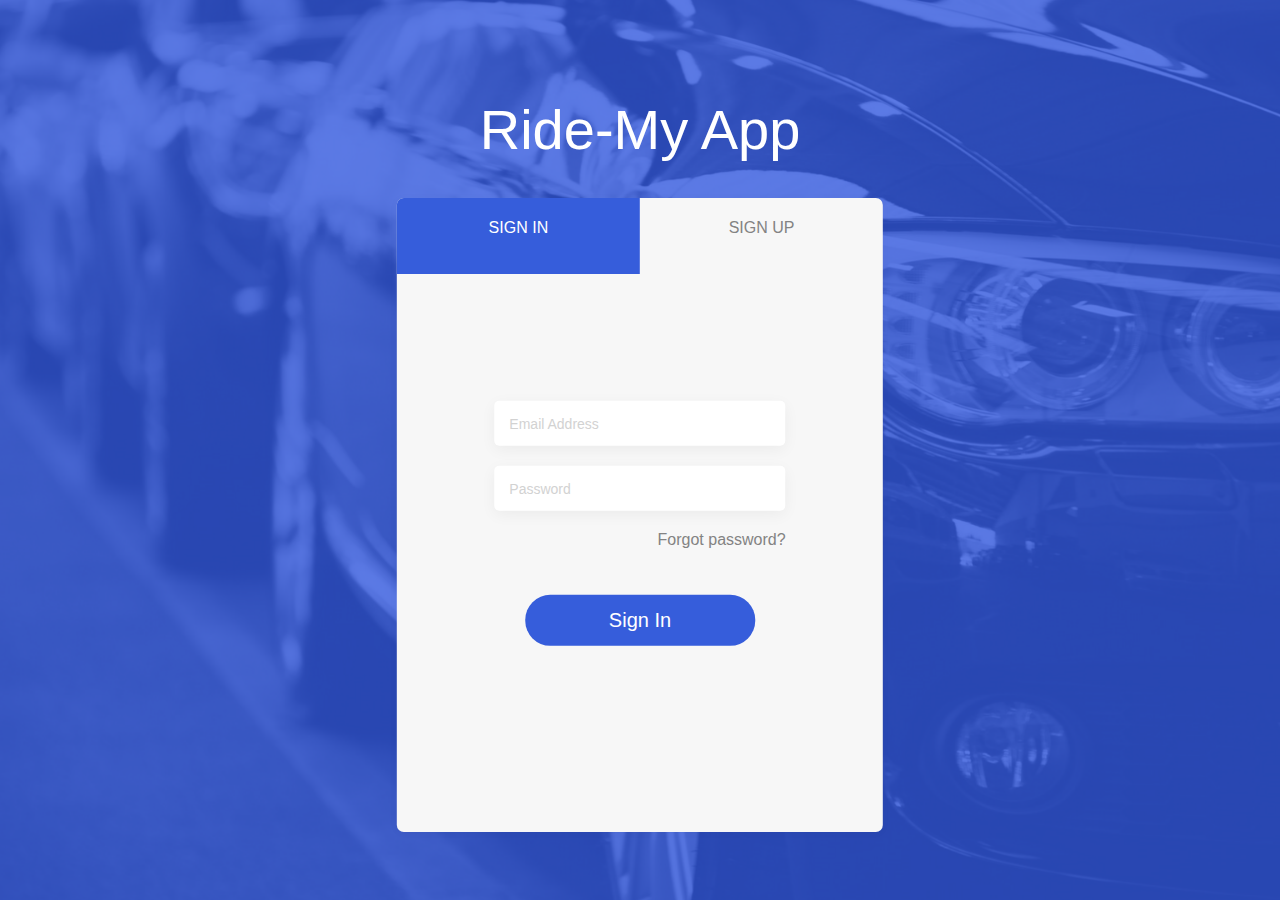
<file: index.html>
<!doctype html>
<html>
<head>
<meta name="viewport" content="width=device-width, initial-scale=1.0">
<title>Ride_My_App</title>
<link href="Style.css" rel="stylesheet" type="text/css">
</head>

<body>

<div id="bgContainer">
	
	<div id="signupWin">
	
	<div class="TopSbar">
		
	Ride-My App	
		
	</div>
	
	<div class="BottomSbar">
		
		<div class="SelectTab">
			
			<a href="index.html">
			<div class="Op1">
			
			sign in
				
			</div>
			</a>
			
			<a href="SignUp.html">
			<div class="Op2">
			
			sign up
				
			</div>
			</a>
			
		</div>
		
		<div class="OptionsTab">
		
			<div class="LoginForm">
				
				

				<table width="80%" border="0" cellspacing="10" cellpadding="2" class="CTB">
				  <tbody>
					<tr>
					  <td>
						
						<input type="text" name="email" class="TBx" placeholder="Email Address">
						
						
						
						</td>
					</tr>
					<tr>
					  <td>
						
						<input type="text" name="password" class="TBx" placeholder="Password">
						
						
						
						</td>
					</tr>
					<tr>
					  <td align="right" class="Bcolor">Forgot password?</td>
					</tr>
					<tr>
					  <td>&nbsp;</td>
					</tr>
					<tr>
					  <td align="center">
						
						<a href="Offer.html">
						<input type="submit" name="sign_in" value="Sign In" class="BTN" />
					</a>
						
						</td>
					</tr>
				  </tbody>
				</table>
				

			</div>
			
			
		</div>
		
		
		
	</div>
		
		
		
		
	</div>
	
	
</div>



</body>
</html>
</file>
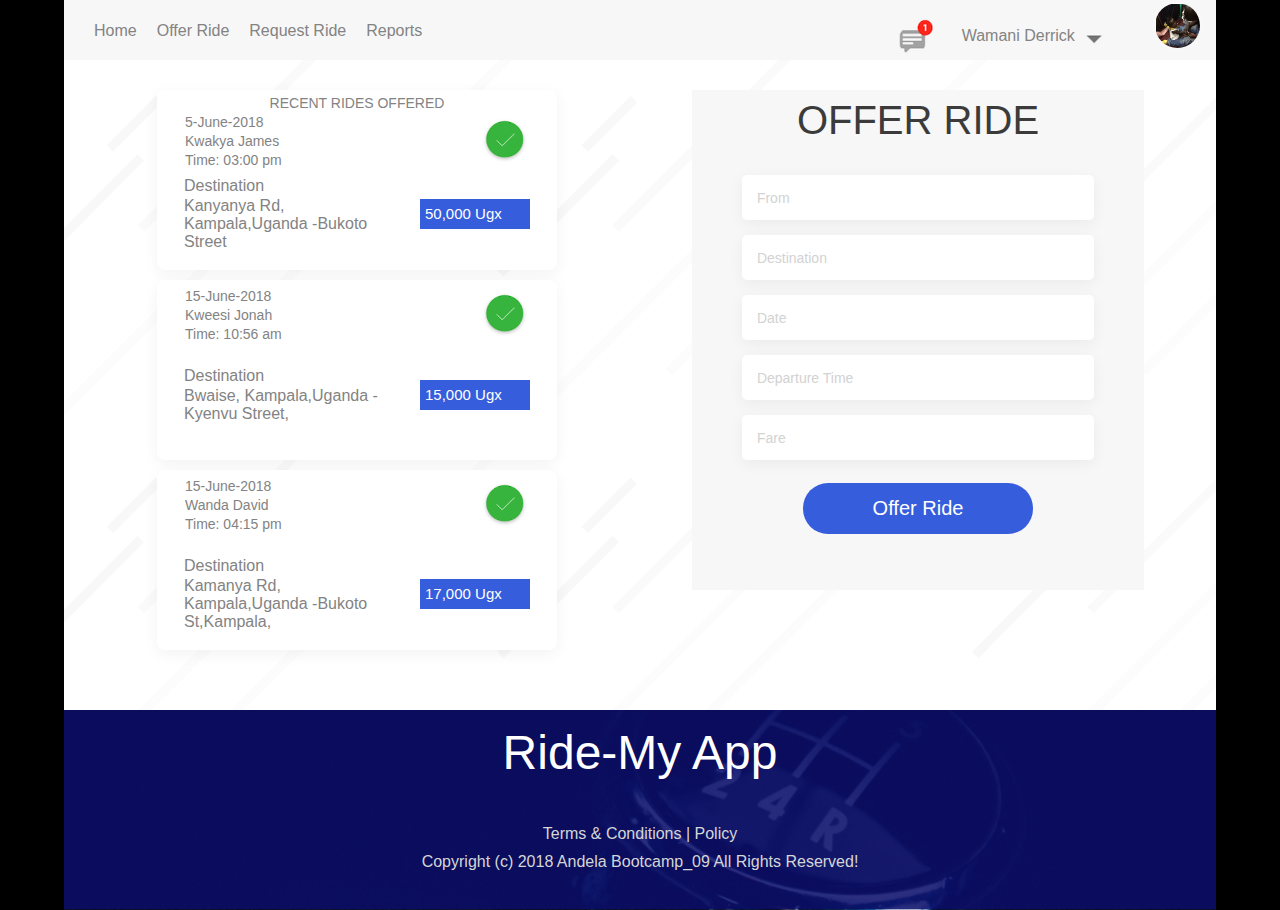
<file: Offer.html>
<!doctype html>
<html>
<head>
<meta name="viewport" content="width=device-width, initial-scale=1.0">
<title>Template</title>
<link href="Gen.css" rel="stylesheet" type="text/css">

</head>

<body>


<div id="Bwrapper" align="center">
	
	<div id="navb">
		<div id="navMenu">


<ul>
  <li><a class="active" href="index.html">Home</a></li>
  <li><a href="Offer.html">Offer Ride</a></li>
  <li><a href="Requests.html">Request Ride</a></li>
  <li><a href="#about">Reports</a></li>
</ul>





		</div>
		<div id="iconSec">
<table width="75%" border="0" cellspacing="0" cellpadding="0">
  <tbody>
    <tr>
      <td width="25%" class="MsgIcn" align="right">
		
     <img src="Images/msg.png" width="45" height="46">
     
     </td>
      <td width="50%" align="right" class="TLine">
		
    <div class="nameArea"> 
    
    Wamani Derrick
    
    </div>
    
     <div class="ImArea"> 
     
     <img src="Images/arrow.png" class="cImg">
     
     </div>
     
     
     </td>
      <td width="25%" class="photo-holder">
      	
      	<img src="Images/user.JPG" width="45" height="45">
      	
      </td>
    </tr>
  </tbody>
</table>



		</div>
	
	
	
	</div>


	<div id="midContainer">
	<div id="InnermidContainer">

	<div id="LeftContainer">

	<div id="InfoBox">

		<div id="upInfoBox">
		

			RECENT RIDES OFFERED


			

<table width="100%" border="0" cellspacing="3" cellpadding="2">
  <tbody>
    <tr>
      <td width="60%">5-June-2018</td>
      <td width="40%" rowspan="3" align="right">
		
   <img src="Images/tick.png" width="48" height="45">
   
   
   </td>
    </tr>
    <tr>
      <td>Kwakya James</td>
      </tr>
    <tr>
      <td>Time: 03:00 pm</td>
      </tr>
  </tbody>
</table>


	</div>
	
		<div id="DwnInfoBox">

<table width="100%" border="0" cellspacing="2" cellpadding="2">
  <tbody>
    <tr>
      <td width="60%" style="color: #838383">Destination</td>
      <td width="40%" rowspan="2">
		
   <div class="Price">
   	
   	50,000 Ugx
   	
   </div>
   
   		</td>
    </tr>
    <tr>
      <td style="color: #838383">Kanyanya Rd, Kampala,Uganda -Bukoto Street</td>
      </tr>
  </tbody>
</table>


	</div>


	</div>

	<div id="InfoBox">

		<div id="upInfoBox">

<table width="100%" border="0" cellspacing="3" cellpadding="2">
  <tbody>
    <tr>
      <td width="60%">15-June-2018</td>
      <td width="40%" rowspan="3" align="right">
		
   <img src="Images/tick.png" width="48" height="45">
   
   
   </td>
    </tr>
    <tr>
      <td>Kweesi Jonah</td>
      </tr>
    <tr>
      <td>Time: 10:56 am</td>
      </tr>
  </tbody>
</table>


	</div>
	
		<div id="DwnInfoBox">

<table width="100%" border="0" cellspacing="2" cellpadding="2">
  <tbody>
    <tr>
      <td width="60%" style="color: #838383">Destination</td>
      <td width="40%" rowspan="2">
		
   <div class="Price">
   	
   	15,000 Ugx
   	
   </div>
   
   		</td>
    </tr>
    <tr>
      <td style="color: #838383">Bwaise, Kampala,Uganda -Kyenvu Street,</td>
      </tr>
  </tbody>
</table>


	</div>


	</div>
	
	<div id="InfoBox">

		<div id="upInfoBox">

<table width="100%" border="0" cellspacing="3" cellpadding="2">
  <tbody>
    <tr>
      <td width="60%">15-June-2018</td>
      <td width="40%" rowspan="3" align="right">
		
   <img src="Images/tick.png" width="48" height="45">
   
   
   </td>
    </tr>
    <tr>
      <td>Wanda David</td>
      </tr>
    <tr>
      <td>Time: 04:15 pm</td>
      </tr>
  </tbody>
</table>


	</div>
	
		<div id="DwnInfoBox">

<table width="100%" border="0" cellspacing="2" cellpadding="2">
  <tbody>
    <tr>
      <td width="60%" style="color: #838383">Destination</td>
      <td width="40%" rowspan="2">
		
   <div class="Price">
   	
   	17,000 Ugx
   	
   </div>
   
   		</td>
    </tr>
    <tr>
      <td style="color: #838383">Kamanya Rd, Kampala,Uganda -Bukoto St,Kampala,</td>
      </tr>
  </tbody>
</table>


	</div>


	</div>


	</div>
	
	<div id="RitContainer">

			<div id="OfferRide">

				<div id="RideTitle">

			OFFER RIDE


			</div>
				<div id="RideForm">

			<table width="80%" border="0" cellspacing="5" cellpadding="2" class="CTB">
				  <tbody>
					<tr>
					  <td>
						
						<input type="text" name="WhereFrom" class="TBx" placeholder="From">
						
						
						
						</td>
					</tr>
					<tr>
					  <td>
						
						<input type="text" name="destinaton" class="TBx" placeholder="Destination">
						
						
						
						</td>
					</tr>
					
						<tr>
					  <td>
						
						<input type="text" name="Date" class="TBx" placeholder="Date">
						
						
						
						</td>
					</tr>
					<tr>
					  <td>
						
						<input type="text" name="time" class="TBx" placeholder="Departure Time">
						
						
						
						</td>
					</tr>
					
						<tr>
					  <td>
						
						<input type="text" name="fare" class="TBx" placeholder="Fare">
						
						
						
						</td>
					</tr>
					
<!--
					<tr>
					  <td align="right" class="Bcolor">Forgot password?</td>
					</tr>
-->
					<tr>
					  <td align="center">
						
						<input type="submit" name="sign_in" value="Offer Ride" class="BTN" />
						
						
						</td>
					</tr>
				  </tbody>
				</table>


			</div>


			</div>


	</div>

		</div>
	</div>

	<div id="footer">

<div class="fBG">

		<div class="Ftitle" align="center">

	Ride-My App
	

		</div>

		<div class="middleF">
Terms &amp; Conditions | Policy



		</div>
		
		<div class="BottleF">
		
		<table width="100%" border="0" cellspacing="0" cellpadding="2">
  <tbody>
    <tr>
      <td width="25%">&nbsp;</td>
      <td width="50%" align="center">Copyright (c)  2018 Andela Bootcamp_09  All Rights Reserved!</td>
      <td width="25%">&nbsp;</td>
    </tr>
  </tbody>
</table>




		</div>
	
	
</div>


	</div>
	
	
</div>


</body>
</html>
</file>
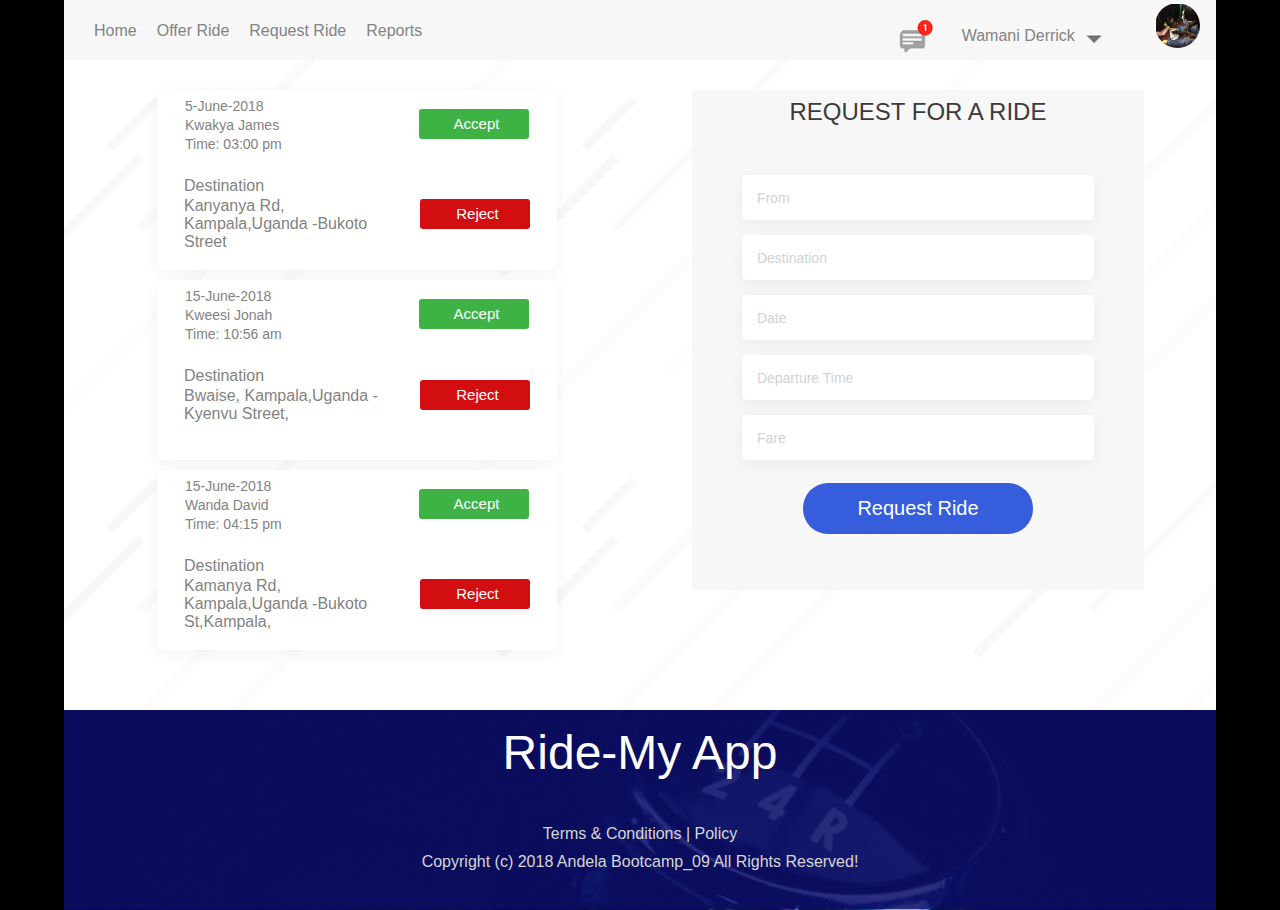
<file: Requests.html>
<!doctype html>
<html>
<head>
<meta name="viewport" content="width=device-width, initial-scale=1.0">
<title>Template</title>
<link href="Gen.css" rel="stylesheet" type="text/css">

</head>

<body>


<div id="Bwrapper" align="center">
	
	<div id="navb">
		<div id="navMenu">


<ul>
  <li><a class="active" href="index.html">Home</a></li>
  <li><a href="Offer.html">Offer Ride</a></li>
  <li><a href="Requests.html">Request Ride</a></li>
  <li><a href="#about">Reports</a></li>
</ul>





		</div>
		<div id="iconSec">
<table width="75%" border="0" cellspacing="0" cellpadding="0">
  <tbody>
    <tr>
      <td width="25%" class="MsgIcn" align="right">
		
     <img src="Images/msg.png" width="45" height="46">
     
     </td>
      <td width="50%" align="right" class="TLine">
		
    <div class="nameArea"> 
    
    Wamani Derrick
    
    </div>
    
     <div class="ImArea"> 
     
     <img src="Images/arrow.png" class="cImg">
     
     </div>
     
     
     </td>
      <td width="25%" class="photo-holder">
      	
      	<img src="Images/user.JPG" width="45" height="45">
      	
      </td>
    </tr>
  </tbody>
</table>



		</div>
	
	
	
	</div>


	<div id="midContainer">
	<div id="InnermidContainer">

	<div id="LeftContainer">

	<div id="InfoBox">

		<div id="upInfoBox">

<table width="100%" border="0" cellspacing="3" cellpadding="2">
  <tbody>
    <tr>
      <td width="60%">5-June-2018</td>
      <td width="40%" rowspan="3" align="center">
		
   <div class="Accpt">
   	
   	Accept
   	
   </div>
   
 
   
   
   </td>
    </tr>
    <tr>
      <td>Kwakya James</td>
      </tr>
    <tr>
      <td>Time: 03:00 pm</td>
      </tr>
  </tbody>
</table>


	</div>
	
		<div id="DwnInfoBox">

<table width="100%" border="0" cellspacing="2" cellpadding="2">
  <tbody>
    <tr>
      <td width="60%" style="color: #838383">Destination</td>
      <td width="40%" rowspan="2">
		
      <div class="Rejct" align="center">
   	
   	Reject
   	
   </div>
   
   		</td>
    </tr>
    <tr>
      <td style="color: #838383">Kanyanya Rd, Kampala,Uganda -Bukoto Street</td>
      </tr>
  </tbody>
</table>


	</div>


	</div>

	<div id="InfoBox">

		<div id="upInfoBox">

<table width="100%" border="0" cellspacing="3" cellpadding="2">
  <tbody>
    <tr>
      <td width="60%">15-June-2018</td>
      <td width="40%" rowspan="3" align="center">
		
   <div class="Accpt">
   	
   	Accept
   	
   </div>
   
   
   </td>
    </tr>
    <tr>
      <td>Kweesi Jonah</td>
      </tr>
    <tr>
      <td>Time: 10:56 am</td>
      </tr>
  </tbody>
</table>


	</div>
	
		<div id="DwnInfoBox">

<table width="100%" border="0" cellspacing="2" cellpadding="2">
  <tbody>
    <tr>
      <td width="60%" style="color: #838383">Destination</td>
      <td width="40%" rowspan="2">
		
     <div class="Rejct" align="center">
   	
   	Reject
   	
   </div>
   
   		</td>
    </tr>
    <tr>
      <td style="color: #838383">Bwaise, Kampala,Uganda -Kyenvu Street,</td>
      </tr>
  </tbody>
</table>


	</div>


	</div>
	
	<div id="InfoBox">

		<div id="upInfoBox">

<table width="100%" border="0" cellspacing="3" cellpadding="2">
  <tbody>
    <tr>
      <td width="60%">15-June-2018</td>
      <td width="40%" rowspan="3" align="center">
		
  <div class="Accpt">
   	
   	Accept
   	
   </div>
   
   
   </td>
    </tr>
    <tr>
      <td>Wanda David</td>
      </tr>
    <tr>
      <td>Time: 04:15 pm</td>
      </tr>
  </tbody>
</table>


	</div>
	
		<div id="DwnInfoBox">

<table width="100%" border="0" cellspacing="2" cellpadding="2">
  <tbody>
    <tr>
      <td width="60%" style="color: #838383">Destination</td>
      <td width="40%" rowspan="2">
		
        <div class="Rejct" align="center">
   	
   	Reject
   	
   </div>
   
   		</td>
    </tr>
    <tr>
      <td style="color: #838383">Kamanya Rd, Kampala,Uganda -Bukoto St,Kampala,</td>
      </tr>
  </tbody>
</table>


	</div>


	</div>


	</div>
	
	<div id="RitContainer">

			<div id="OfferRide">

				<div id="RideTitle2">

			REQUEST FOR A RIDE


			</div>
				<div id="RideForm">

			<table width="80%" border="0" cellspacing="5" cellpadding="2" class="CTB">
				  <tbody>
					<tr>
					  <td>
						
						<input type="text" name="WhereFrom" class="TBx" placeholder="From">
						
						
						
						</td>
					</tr>
					<tr>
					  <td>
						
						<input type="text" name="destinaton" class="TBx" placeholder="Destination">
						
						
						
						</td>
					</tr>
					
						<tr>
					  <td>
						
						<input type="text" name="Date" class="TBx" placeholder="Date">
						
						
						
						</td>
					</tr>
					<tr>
					  <td>
						
						<input type="text" name="time" class="TBx" placeholder="Departure Time">
						
						
						
						</td>
					</tr>
					
						<tr>
					  <td>
						
						<input type="text" name="fare" class="TBx" placeholder="Fare">
						
						
						
						</td>
					</tr>
					
<!--
					<tr>
					  <td align="right" class="Bcolor">Forgot password?</td>
					</tr>
-->
					<tr>
					  <td align="center">
						
						<input type="submit" name="sign_in" value="Request Ride" class="BTN" />
						
						
						</td>
					</tr>
				  </tbody>
				</table>


			</div>


			</div>


	</div>

		</div>
	</div>

	<div id="footer">

<div class="fBG">

		<div class="Ftitle" align="center">

	Ride-My App
	

		</div>

		<div class="middleF">
Terms &amp; Conditions | Policy



		</div>
		
		<div class="BottleF">
		
		<table width="100%" border="0" cellspacing="0" cellpadding="2">
  <tbody>
    <tr>
      <td width="25%">&nbsp;</td>
      <td width="50%" align="center">Copyright (c)  2018 Andela Bootcamp_09  All Rights Reserved!</td>
      <td width="25%">&nbsp;</td>
    </tr>
  </tbody>
</table>




		</div>
	
	
</div>


	</div>
	
	
</div>


</body>
</html>
</file>
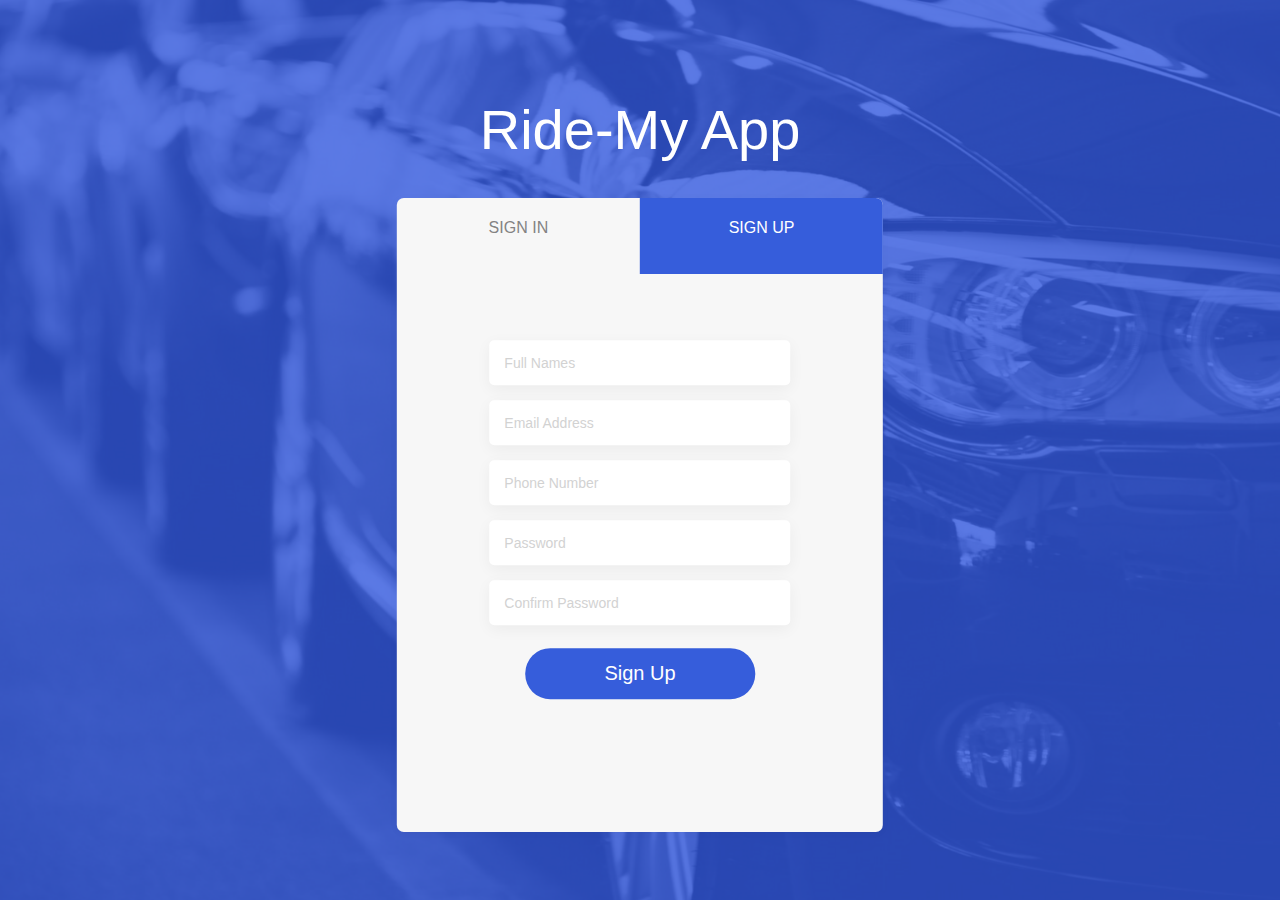
<file: SignUp.html>
<!doctype html>
<html>
<head>
<meta name="viewport" content="width=device-width, initial-scale=1.0">
<title>Ride_My_App</title>
<link href="Style.css" rel="stylesheet" type="text/css">
</head>

<body>

<div id="bgContainer">
	
	<div id="signupWin">
	
	<div class="TopSbar">
		
	Ride-My App	
		
	</div>
	
	<div class="BottomSbar">
		
		<div class="SelectTab">
		
		<a href="index.html">
			<div class="Op3">
			
			sign in
				
			</div>
			</a>
			
			<a href="SignUp.html">
			<div class="Op4">
			
			sign up
				
			</div>
			</a>
			
		</div>
		
		<div class="OptionsTab">
		
			<div class="LoginForm2">
				
				

				<table width="80%" border="0" cellspacing="5" cellpadding="2" class="CTB">
				  <tbody>
					<tr>
					  <td>
						
						<input type="text" name="Fnames" class="TBx" placeholder="Full Names">
						
						
						
						</td>
					</tr>
					<tr>
					  <td>
						
						<input type="text" name="email" class="TBx" placeholder="Email Address">
						
						
						
						</td>
					</tr>
					
						<tr>
					  <td>
						
						<input type="text" name="contact" class="TBx" placeholder="Phone Number">
						
						
						
						</td>
					</tr>
					<tr>
					  <td>
						
						<input type="text" name="password" class="TBx" placeholder="Password">
						
						
						
						</td>
					</tr>
					
						<tr>
					  <td>
						
						<input type="text" name="cpassword" class="TBx" placeholder="Confirm Password">
						
						
						
						</td>
					</tr>
					
<!--
					<tr>
					  <td align="right" class="Bcolor">Forgot password?</td>
					</tr>
-->
					<tr>
					  <td align="center">
						
						<a href="Offer.html">
						<input type="submit" name="sign_in" value="Sign Up" class="BTN" />
						</a>
						
						</td>
					</tr>
				  </tbody>
				</table>
				

			</div>
			
			
		</div>
		
		
		
	</div>
		
		
		
		
	</div>
	
	
</div>



</body>
</html>
</file>
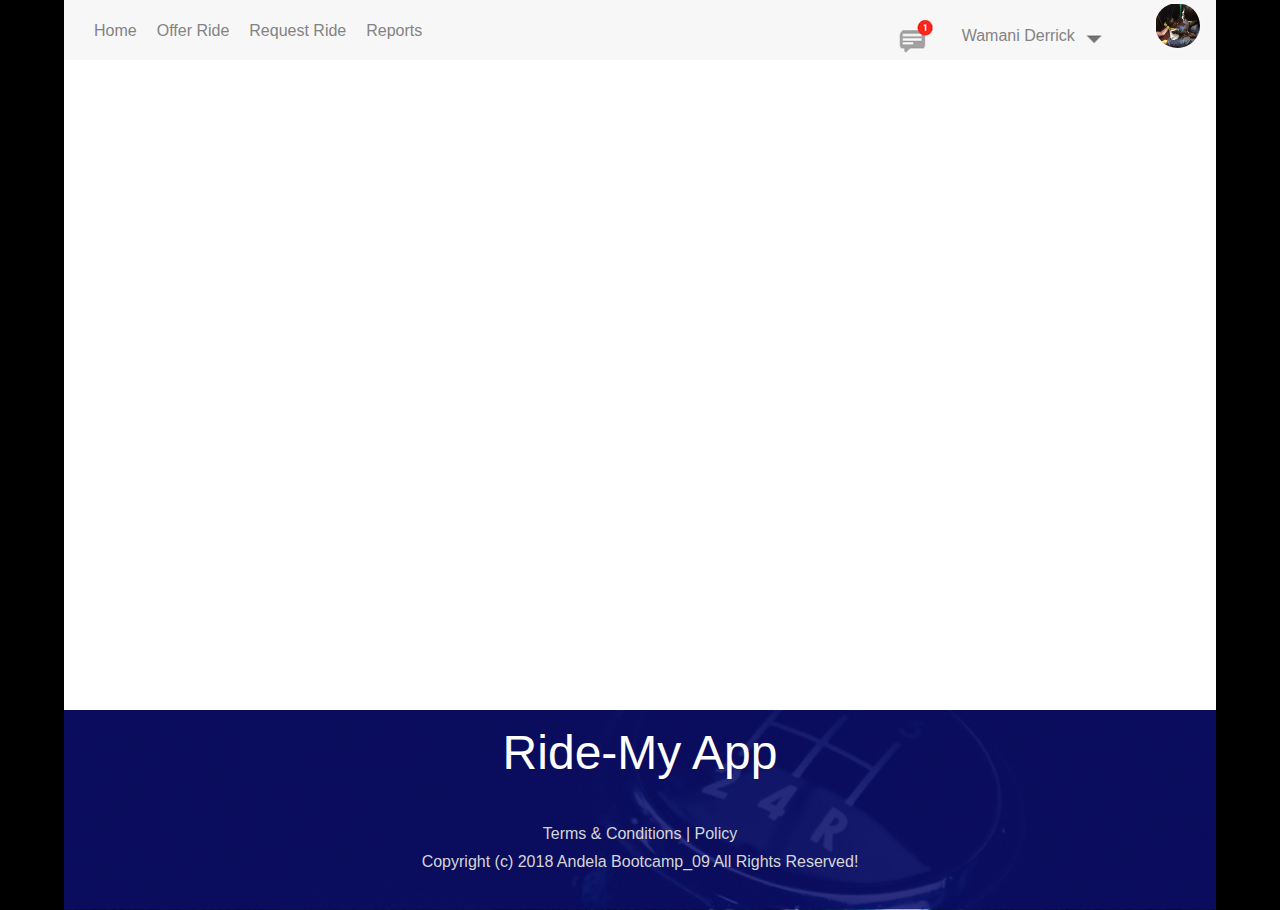
<file: Template.html>
<!doctype html>
<html>
<head>
<meta name="viewport" content="width=device-width, initial-scale=1.0">
<title>Template</title>
<link href="Gen.css" rel="stylesheet" type="text/css">

</head>

<body>


<div id="Bwrapper" align="center">
	
	<div id="navb">
		<div id="navMenu">


<ul>
  <li><a class="active" href="index.html">Home</a></li>
  <li><a href="Offer.html">Offer Ride</a></li>
  <li><a href="Requests.html">Request Ride</a></li>
  <li><a href="#about">Reports</a></li>
</ul>





		</div>
		<div id="iconSec">
<table width="75%" border="0" cellspacing="0" cellpadding="0">
  <tbody>
    <tr>
      <td width="25%" class="MsgIcn" align="right">
		
     <img src="Images/msg.png" width="45" height="46">
     
     </td>
      <td width="50%" align="right" class="TLine">
		
    <div class="nameArea"> 
    
    Wamani Derrick
    
    </div>
    
     <div class="ImArea"> 
     
     <img src="Images/arrow.png" class="cImg">
     
     </div>
     
     
     </td>
      <td width="25%" class="photo-holder">
      	
      	<img src="Images/user.JPG" width="45" height="45">
      	
      </td>
    </tr>
  </tbody>
</table>



		</div>
	
	
	
	</div>


	<div id="midContainer">




	</div>

	<div id="footer">

<div class="fBG">

		<div class="Ftitle" align="center">

	Ride-My App
	

		</div>

		<div class="middleF">
Terms &amp; Conditions | Policy



		</div>
		
		<div class="BottleF">
		
		<table width="100%" border="0" cellspacing="0" cellpadding="2">
  <tbody>
    <tr>
      <td width="25%">&nbsp;</td>
      <td width="50%" align="center">Copyright (c)  2018 Andela Bootcamp_09  All Rights Reserved!</td>
      <td width="25%">&nbsp;</td>
    </tr>
  </tbody>
</table>




		</div>
	
	
</div>


	</div>
	
	
</div>


</body>
</html>
</file>
<file: Style.css>
@charset "UTF-8";
/* CSS for all */
* {
  	
	box-sizing: border-box;
	margin: 0;
	padding: 0;
	text-decoration: none;
	
}

a {
	text-decoration: none;
	color: inherit;
}

body, html {
    height: 100%;
    margin: 0;
}

/*CSS for signup pages*/

#bgContainer {
    /* The image used */
    background-image: url("Images/Sign In.png");

    /* Full height */
    height: 100%; 

    /* Center and scale the image nicely */
    background-position: center;
    background-repeat: no-repeat;
    background-size: cover;
	position: relative;
	font-family: "Gill Sans", "Gill Sans MT", "Myriad Pro", "DejaVu Sans Condensed", Helvetica, Arial, "sans-serif";
}

#signupWin {
	width: 38%;
	height: 80%;
	margin: auto;
	position: absolute;
	top: 50%;
	left: 50%;
	transform: translate(-50%, -50%);
}

.TopSbar {
	
	height: 15%;
	width: 100%;
	text-align: center;
	font-size: 3.5em;
	vertical-align: middle;
	line-height: 80px;
	color: #ffffff;


}

.BottomSbar {
	
	width: 100%;
	height: 88%;
	background: #F7F7F7;
	border-radius: 7px;
    border-top-left-radius: 7px;
    border-top-right-radius: 7px;
    border-bottom-right-radius: 7px;
    border-bottom-left-radius: 7px;
	box-shadow: 0 1px 8px 0 rgba(0,0,0,0.03);
}

.SelectTab {
	height: 12%;
	width: 100%;
    border-top-left-radius: 7px;
    border-top-right-radius: 7px;
	text-transform: uppercase;
	color: #ffffff;


}


.OptionsTab {
	height: 85%;
	width: 100%;
	position: absolute;
	
}

.Op1 {
	
	width: 50%;
	float: left;
	background: #365DDB !important;
	height: 100%;
	border-top-left-radius: 7px;
	text-align: center;
	font-size: 1em;
	vertical-align: middle;
	line-height: 60px;
	cursor: pointer;
	
	
}

.Op2 {
	
	width: 50%;
	height: 100%;
	color: #838383;
	border-top-right-radius: 7px;
	text-align: center;
	font-size: 1em;
	vertical-align: middle;
	line-height: 60px;
	float: right;
	cursor: pointer;
}


.Op4 {
	
	width: 50%;
	float: right;
	background: #365DDB !important;
	height: 100%;
	border-top-right-radius: 7px;
	text-align: center;
	font-size: 1em;
	vertical-align: middle;
	line-height: 60px;
	cursor: pointer;
	
}

.Op3 {
	
	width: 50%;
	height: 100%;
	color: #838383;
	border-top-right-radius: 7px;
	text-align: center;
	font-size: 1em;
	vertical-align: middle;
	line-height: 60px;
	float: left;
	cursor: pointer;
}




.LoginForm {
	
	height: 70%;
	width: 80%;
	margin: auto;
	top: 50%;
	left: 50%;
	transform: translate(-50%, -50%);
	position: absolute;
	margin-top: 25px;

	
	
}

.LoginForm2 {
	
	height: 80%;
	width: 80%;
	margin: auto;
	top: 50%;
	left: 50%;
	transform: translate(-50%, -50%);
	position: absolute;
	

	
	
}

.CTB { 
	margin: 0px auto; 
}



.TBx {
	height: 45px;
	width: 100%;
	padding: 3px 15px 3px 15px;
	font-size: 14px;
	color: #838383;
	border-radius: 5px;
	border-width: 1px;
	margin-bottom: 10px;
	border: 1px hidden #ccc;
	box-shadow: 0 4px 15px rgba(0,0,0,0.05);

	
	
	
}

::placeholder {
	color: #D2D2D2;
	opacity: 1;
}

:-ms-input-placeholder {
	color: #D2D2D2;
}

.Bcolor {
	color: #838383;
}



input[type=submit] {
    width: 230px;
    background-color: #365DDB;
    color: white;
    padding: 14px 20px;
    margin: 8px 0;
    border: none;
    border-radius: 25px;
    cursor: pointer;
	font-family: "Gill Sans", "Gill Sans MT", "Myriad Pro", "DejaVu Sans Condensed", Helvetica, Arial, "sans-serif";
	font-size: 20px;
}

input[type=submit]:hover {
	
    background-color: #838383;
	color: #ffffff;
	
}












/*Mobile device screens CSS*/
@media only screen and (max-width:800px) {
  /* For tablets: */
#signupWin {
	width: 70%;

}
	
.TopSbar {
	
	height: 15%;
	width: 100%;
	font-size: 2em;



}
	
	
.BottomSbar {
	
	width: 100%;
	height: 88%;
	background: #F7F7F7;
	border-radius: 7px;
    border-top-left-radius: 7px;
    border-top-right-radius: 7px;
    border-bottom-right-radius: 7px;
    border-bottom-left-radius: 7px;
	box-shadow: 0 1px 8px 0 rgba(0,0,0,0.03);
}

.SelectTab {
	height: 12%;
	width: 100%;
    border-top-left-radius: 7px;
    border-top-right-radius: 7px;


}


.OptionsTab {
	height: 85%;
	width: 100%;
	position: absolute;
	
}

.Op1 {
	
	width: 50%;
	height: 100%;
	border-top-left-radius: 7px;
	font-size: 16px;
	line-height: 50px;
	
}

.Op2 {
	
	width: 50%;
	height: 100%;
	border-top-right-radius: 7px;
	font-size: 16px;
	line-height: 50px;

}
	
	
.Op4 {
	
	width: 50%;
	height: 100%;
	border-top-right-radius: 7px;
	font-size: 16px;
	line-height: 50px;
	
}

.Op3 {
	
	width: 50%;
	height: 100%;
	border-top-right-radius: 7px;
	font-size: 16px;
	line-height: 50px;

}
	
.LoginForm {
	
	height: 70%;
	width: 90%;

	
	
}

	
	
.TBx {
	height: 35px;
	width: 100%;
	padding: 2px 5px 2px 9px;
	font-size: 11px;
	border-radius: 3px;
	margin-bottom: 5px;
	box-shadow: 0 4px 7px rgba(0,0,0,0.05);

	
	
	
}
	
.Bcolor {
	color: #838383;
	font-size: 12px;
}	
	
	
input[type=submit] {
    width: 130px;
    padding: 8px 10px;
    margin: 8px 0;
	font-size: 13px;
}

	
	
}
@media only screen and (max-width:500px) {
  /* For mobile phones: */
 
	#signupWin {
	width: 70%;

}

.TopSbar {
	
	height: 15%;
	width: 100%;
	font-size: 2em;



}
	
	
.BottomSbar {
	
	width: 100%;
	height: 88%;
	background: #F7F7F7;
	border-radius: 7px;
    border-top-left-radius: 7px;
    border-top-right-radius: 7px;
    border-bottom-right-radius: 7px;
    border-bottom-left-radius: 7px;
	box-shadow: 0 1px 8px 0 rgba(0,0,0,0.03);
}

.SelectTab {
	height: 12%;
	width: 100%;
    border-top-left-radius: 7px;
    border-top-right-radius: 7px;


}


.OptionsTab {
	height: 85%;
	width: 100%;
	position: absolute;
	
}

.Op1 {
	
	width: 50%;
	height: 100%;
	border-top-left-radius: 7px;
	font-size: 16px;
	line-height: 50px;
	
}

.Op2 {
	
	width: 50%;
	height: 100%;
	border-top-right-radius: 7px;
	font-size: 16px;
	line-height: 50px;

}
	
	
	
.Op4 {
	
	width: 50%;
	height: 100%;
	border-top-right-radius: 7px;
	font-size: 16px;
	line-height: 50px;
	
}

.Op3 {
	
	width: 50%;
	height: 100%;
	border-top-right-radius: 7px;
	font-size: 16px;
	line-height: 50px;

}
	
.LoginForm {
	
	height: 70%;
	width: 90%;

	
	
}

	
	
.TBx {
	height: 35px;
	width: 100%;
	padding: 2px 5px 2px 9px;
	font-size: 11px;
	border-radius: 3px;
	margin-bottom: 5px;
	box-shadow: 0 4px 7px rgba(0,0,0,0.05);

	
	
	
}
	
.Bcolor {
	color: #838383;
	font-size: 12px;
}	
	
	
input[type=submit] {
    width: 130px;
    padding: 8px 10px;
    margin: 8px 0;
	font-size: 13px;
}

	
	
	
	
}
</file>
<file: Gen.css>
@charset "UTF-8";
/*Css for all*/
* {
  	
	box-sizing: border-box;
	margin: 0;
	padding: 0;
	text-decoration: none;
	font-family: "Gill Sans", "Gill Sans MT", "Myriad Pro", "DejaVu Sans Condensed", Helvetica, Arial, "sans-serif";
	
}

a {
	text-decoration: none;
	color: inherit;
}

body, html {
    height: 100%;
    margin: 0;
	
}

/* CSS for General Container */
body {
	width: 100%;
	background:#000000;
	
}


#Bwrapper {
	
	display: block;
	width: 90%;
	height: 100%;
	background: #ffffff;
	margin: 0 auto;
}


#navb {
	width: 100%;
	height: 60px;
	background: #F7F7F7;
	
	
}

#midContainer {
	width: 100%;
	height: 650px;
	font-family: "Gill Sans", "Gill Sans MT", "Myriad Pro", "DejaVu Sans Condensed", Helvetica, Arial, "sans-serif";
	
/*
	padding: 20px 10px 20px 10px;
		
	background-image: url(Images/Offers.png);
    background-position: center;
    background-repeat: no-repeat;
    background-size: cover;
	position: relative;
*/
	
	
}

#InnermidContainer {
	
	width: 100%;
	height: 100%;
	padding: 20px 10px 20px 10px;
		
	background-image: url(Images/Offers.png);

    background-position: center;
    background-repeat: no-repeat;
    background-size: cover;
	position: relative;
	
	
}

#footer {
	width: 100%;
	height: 200px;
	clear: both;
	

	
	
	
}


.fBG {
	
	background-image: url(Images/Offers2.png);
    height: 100%; 
    background-position: center;
    background-repeat: no-repeat;
    background-size: cover;
	position: relative;
	
	
}


.Ftitle {
	height: 90px;
	width: 100%;
	color: #ffffff;
	font-size: 3em;
	padding-top: 15px;
	padding-bottom: 10px;
/*	margin-bottom: 10px;*/
	
}

.BottleF {
	
	width: 100%;
/*	height: 40%;*/
	color: #D5D6D7;
	vertical-align: bottom;
	
}

.middleF {
	padding-top: 25px;
	color: #D5D6D7;
	padding-bottom: 10px;
	font-weight: 200;
/*	margin-top: 10px;*/
}


#navMenu {
	width: 65%;
	float: left;
	height: 100%;
	padding-left: 20px;
	color: #838383;
}

#iconSec {
	
	width: 35%;
	float: right;
	height: 100%;
/*	background: #AD6263;*/
	line-height: 60px;
	padding-top: 10px;
	margin-top: 4px;
	position: relative;
/*	margin: 0 auto;*/
	
}


.photo-holder {
    bottom: 16px;
    right: 16px;

    width: 45px;
    height: 45px;
    border-radius: 50%;
    border-top-left-radius: 50%;
    border-top-right-radius: 50%;
    border-bottom-right-radius: 50%;
    border-bottom-left-radius: 50%;
    overflow: hidden;
    overflow-x: hidden;
    overflow-y: hidden;
    position:absolute;
    background: #ffffff;
    background-image: initial;
    background-position-x: initial;
    background-position-y: initial;
    background-size: initial;
    background-repeat-x: initial;
    background-repeat-y: initial;
    background-attachment: initial;
    background-origin: initial;
    background-clip: initial;
    background-color: rgb(255, 255, 255);
    padding: 1px;
    padding-top: 1px;
    padding-right: 1px;
    padding-bottom: 1px;
    padding-left: 1px;
	

    box-shadow: 0 0 8px rgba(255,255,255,0.5);
    z-index: 1;
}

.TLine {
/*	line-height: 20px;*/
/*	margin-bottom: 10px;*/
}

.nameArea {
	
	float: left;
	text-align: right;
	width: 90%;
	line-height: 32px;
	color: #838383;

/*	padding-top: 8px;*/
	
}


.ImArea {
	
	float: right;
	width: 5%;
}


.cImg {
	
	margin-bottom: 6px;
}

.MsgIcn {
	
	vertical-align: middle;
	
	
	
}




ul {
    list-style-type: none;
    margin: 0;
    padding: 0;
    overflow: hidden;
/*    background-color: #333;*/
}

li {
    float: left;
}

li a {
    display: block;
    color: #838383;
    text-align: center;
    padding: 22px 10px 10px 10px;
    text-decoration: none;
}

li a:hover {
    color: #333;
	border-bottom-width: 5px;
	border-bottom-style: solid;
	border-bottom-color: #D8441D;
	list-style-type: none;
	transition: all 0.2s ease 0s;
    transition-property: all;
    transition-duration: 0.2s;
    transition-timing-function: ease;
    transition-delay: 0s;
	z-index: 2;
}




/*Offer CSS*/
#LeftContainer {
	
	width: 50%;
	height: 500px;
	float: left;
	
}

#RitContainer {
	
	width: 50%;
	height: 500px;
	float: right;
	
	
}


#OfferRide {
	
	margin-top: 10px;
	width: 80%;
	margin-right: 10px;
	background: #F7F7F7;
	height: 500px;
}


#RideTitle {
	color: #3B3B3B;
	font-size: 2.5em;
	height: 80px;
	padding: 8px 3px 5px 3px;
	
}

#RideTitle2 {
	color: #3B3B3B;
	font-size: 1.5em;
	height: 80px;
	padding: 8px 3px 5px 3px;
	
}

#RideForm {
	
	height: 300px;
}








input[type=submit] {
    width: 230px;
    background-color: #365DDB;
    color: white;
    padding: 14px 20px;
    margin: 8px 0;
    border: none;
    border-radius: 25px;
    cursor: pointer;
	font-family: "Gill Sans", "Gill Sans MT", "Myriad Pro", "DejaVu Sans Condensed", Helvetica, Arial, "sans-serif";
	font-size: 20px;
}

input[type=submit]:hover {
	
    background-color: #838383;
	color: #ffffff;
	
}


.TBx {
	height: 45px;
	width: 100%;
	padding: 3px 15px 3px 15px;
	font-size: 14px;
	color: #838383;
	border-radius: 5px;
	border-width: 1px;
	margin-bottom: 10px;
	border: 1px hidden #ccc;
	box-shadow: 0 4px 15px rgba(0,0,0,0.05);

	
	
	
}



::placeholder {
	color: #D2D2D2;
	opacity: 1;
}

:-ms-input-placeholder {
	color: #D2D2D2;
}

#InfoBox {
	
	height: 180px;
	width: 400px;
	margin: 0 auto;
	background: #ffffff;
	margin-top: 10px;
	border-radius: 8px;
	box-shadow: 0 4px 15px rgba(0,0,0,0.05);

}


#upInfoBox{
	
	
	height: 80px;
	width: 90%;
	padding: 5px;
	color: #838383;
	font-weight: 200;
	font-size: 14px;
}

#DwnInfoBox{
	
	
	height: 80px;
	width: 90%;
	padding: 5px;
}

.Price {
	
	
	width: 110px;
	height: 30px;
	background: #365DDB;
	color: #ffffff;
	line-height: 30px;
	font-size: 15px;
	padding-left: 5px;
	float: right;
	font-weight: 500;
}


.Accpt {
	
	
	width: 110px;
	height: 30px;
	background: #3EB244;
	color: #ffffff;
	line-height: 30px;
	font-size: 15px;
	padding-left: 5px;
	float: right;
	font-weight: 500;
	cursor: pointer;
	margin-bottom: 3px;
	border-radius: 3px;
	
}


.Rejct {
	
	
	width: 110px;
	height: 30px;
	background:#D30E11;
	color: #ffffff;
	line-height: 30px;
	font-size: 15px;
	padding-left: 5px;
	float: right;
	font-weight: 500;
	cursor: pointer;
	border-radius: 3px;
}




/*Mobile device screens CSS*/
@media only screen and (max-width:800px) {
  /* For tablets: */

.nameArea, .MsgIcn, .ImArea {
	display: none;
}
	
.TBx {
	height: 35px;
	width: 100%;
	padding: 2px 5px 2px 9px;
	font-size: 11px;
	border-radius: 3px;
	margin-bottom: 5px;
	box-shadow: 0 4px 7px rgba(0,0,0,0.05);

	
	
	
}
	
	
	
	
}


@media only screen and (max-width:500px) {
  /* For mobile phones: */
	
.TBx {
	height: 35px;
	width: 100%;
	padding: 2px 5px 2px 9px;
	font-size: 11px;
	border-radius: 3px;
	margin-bottom: 5px;
	box-shadow: 0 4px 7px rgba(0,0,0,0.05);

	
	
	
}	
	
	
}
</file>
